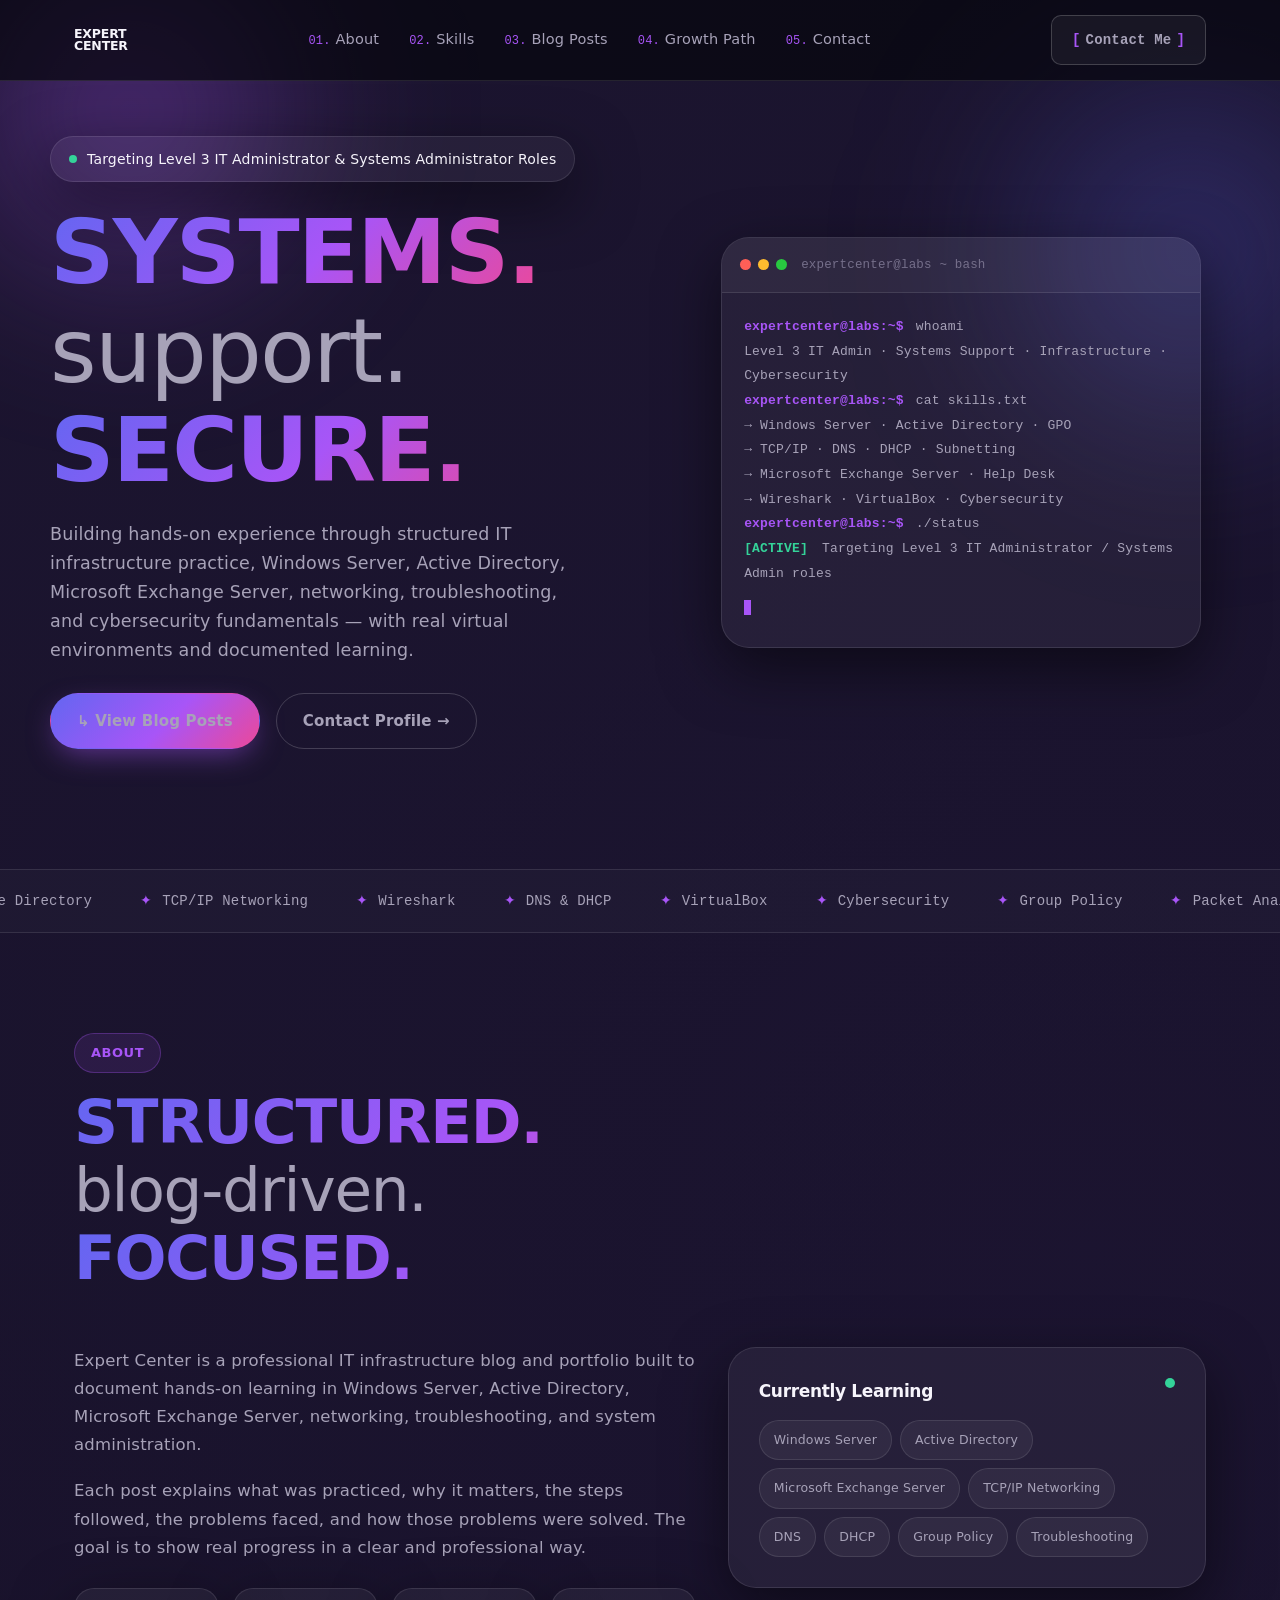
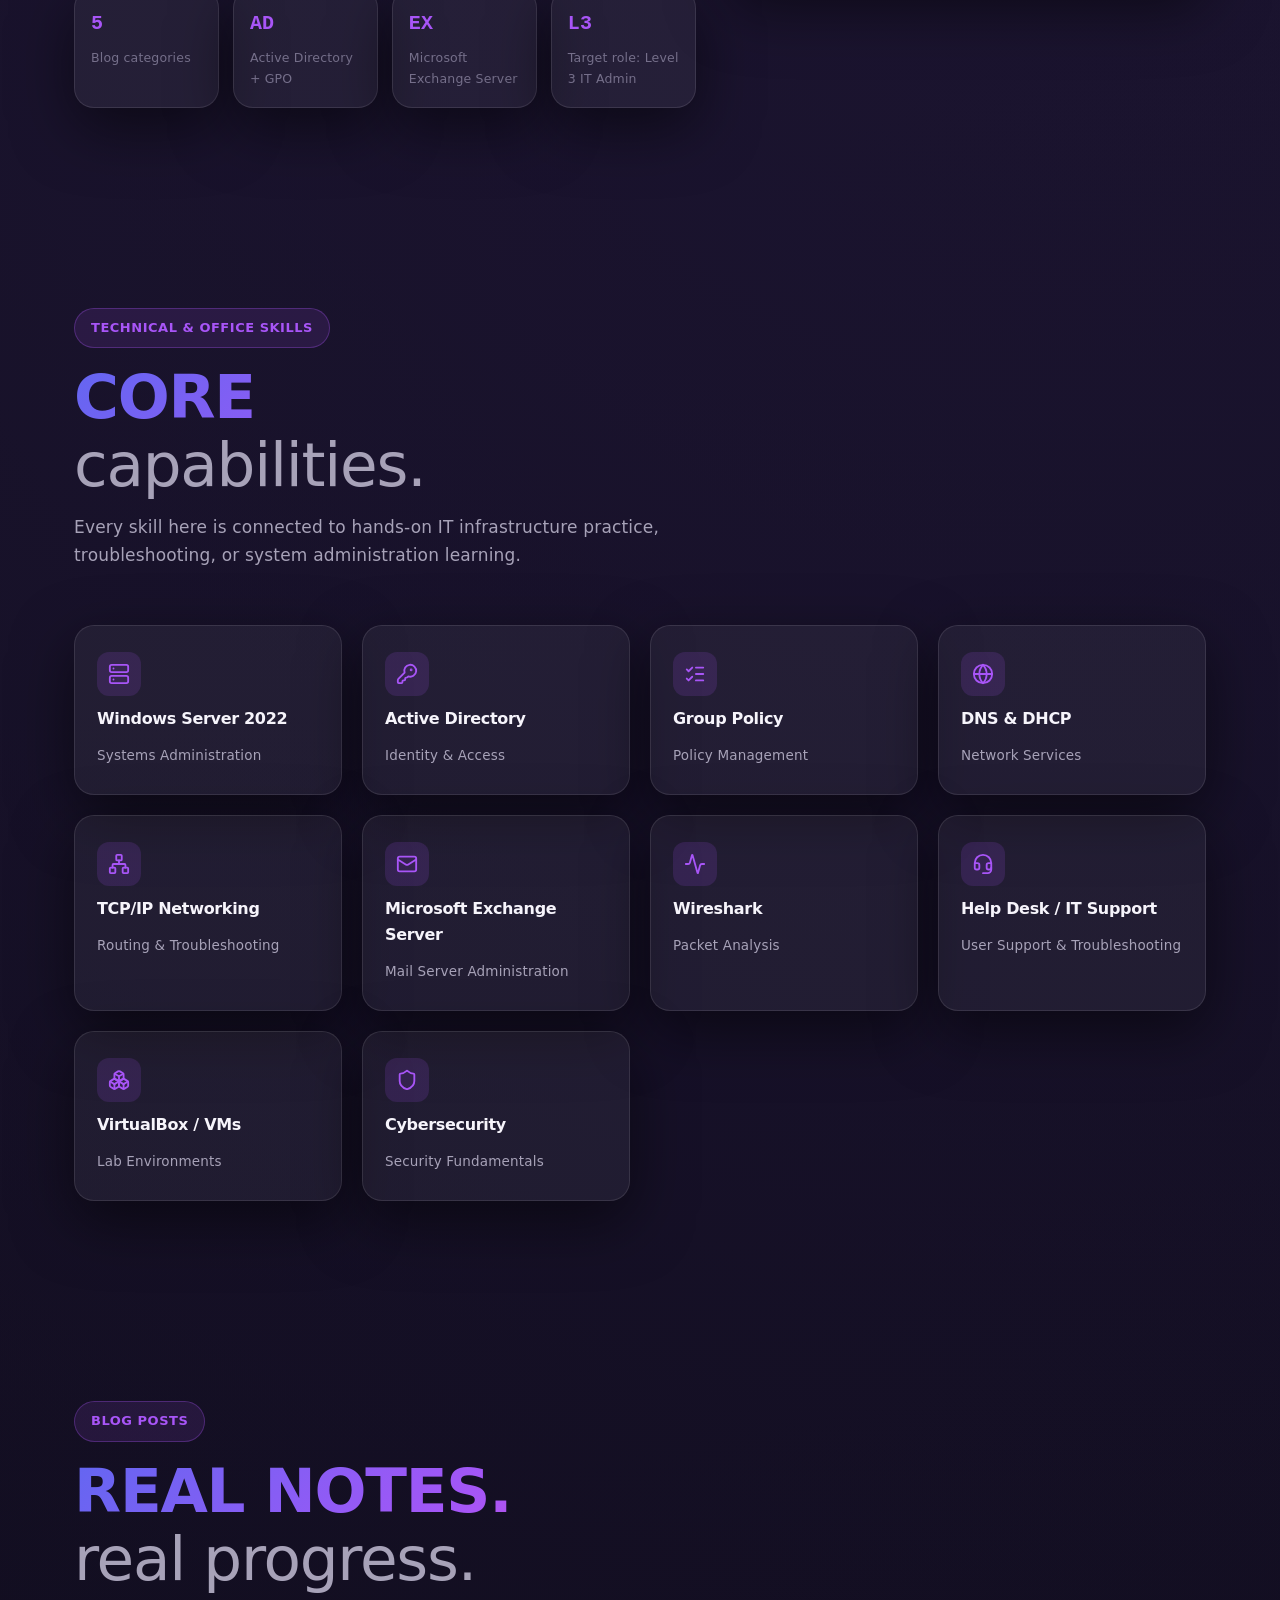
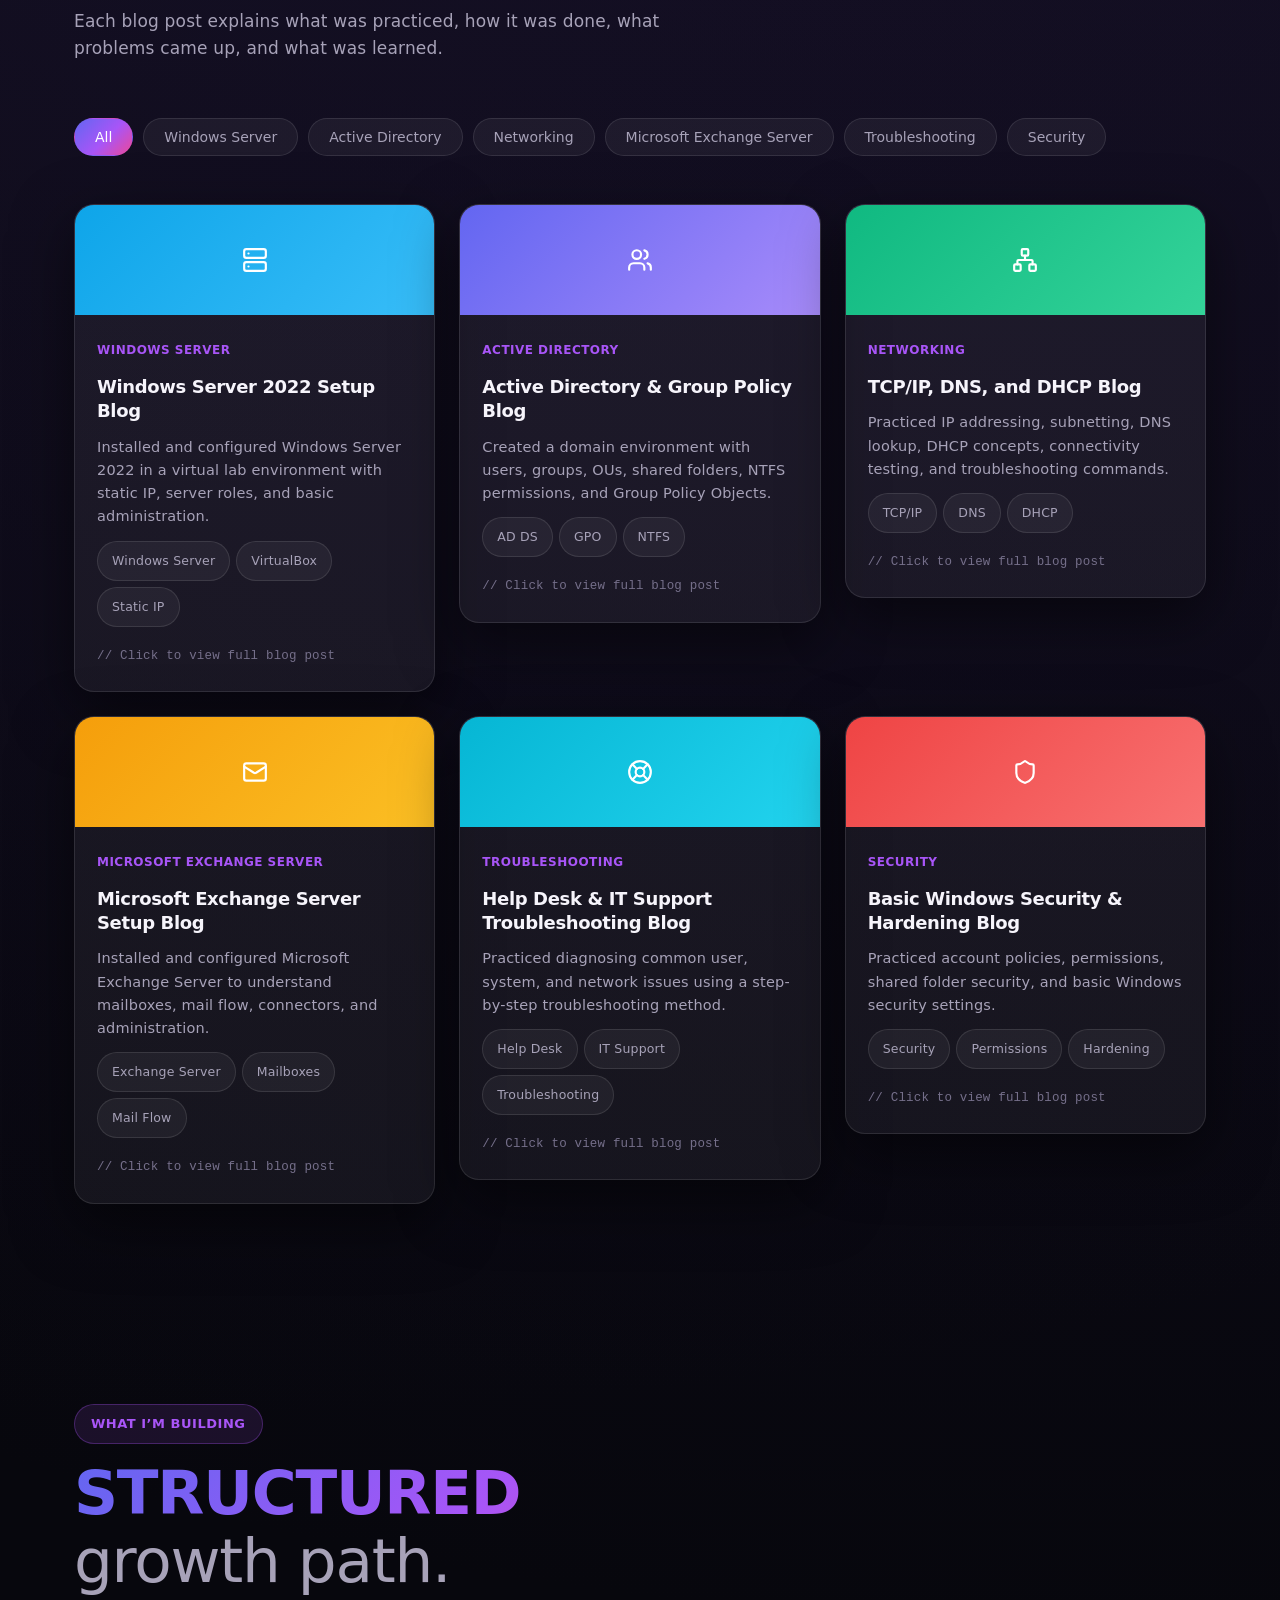
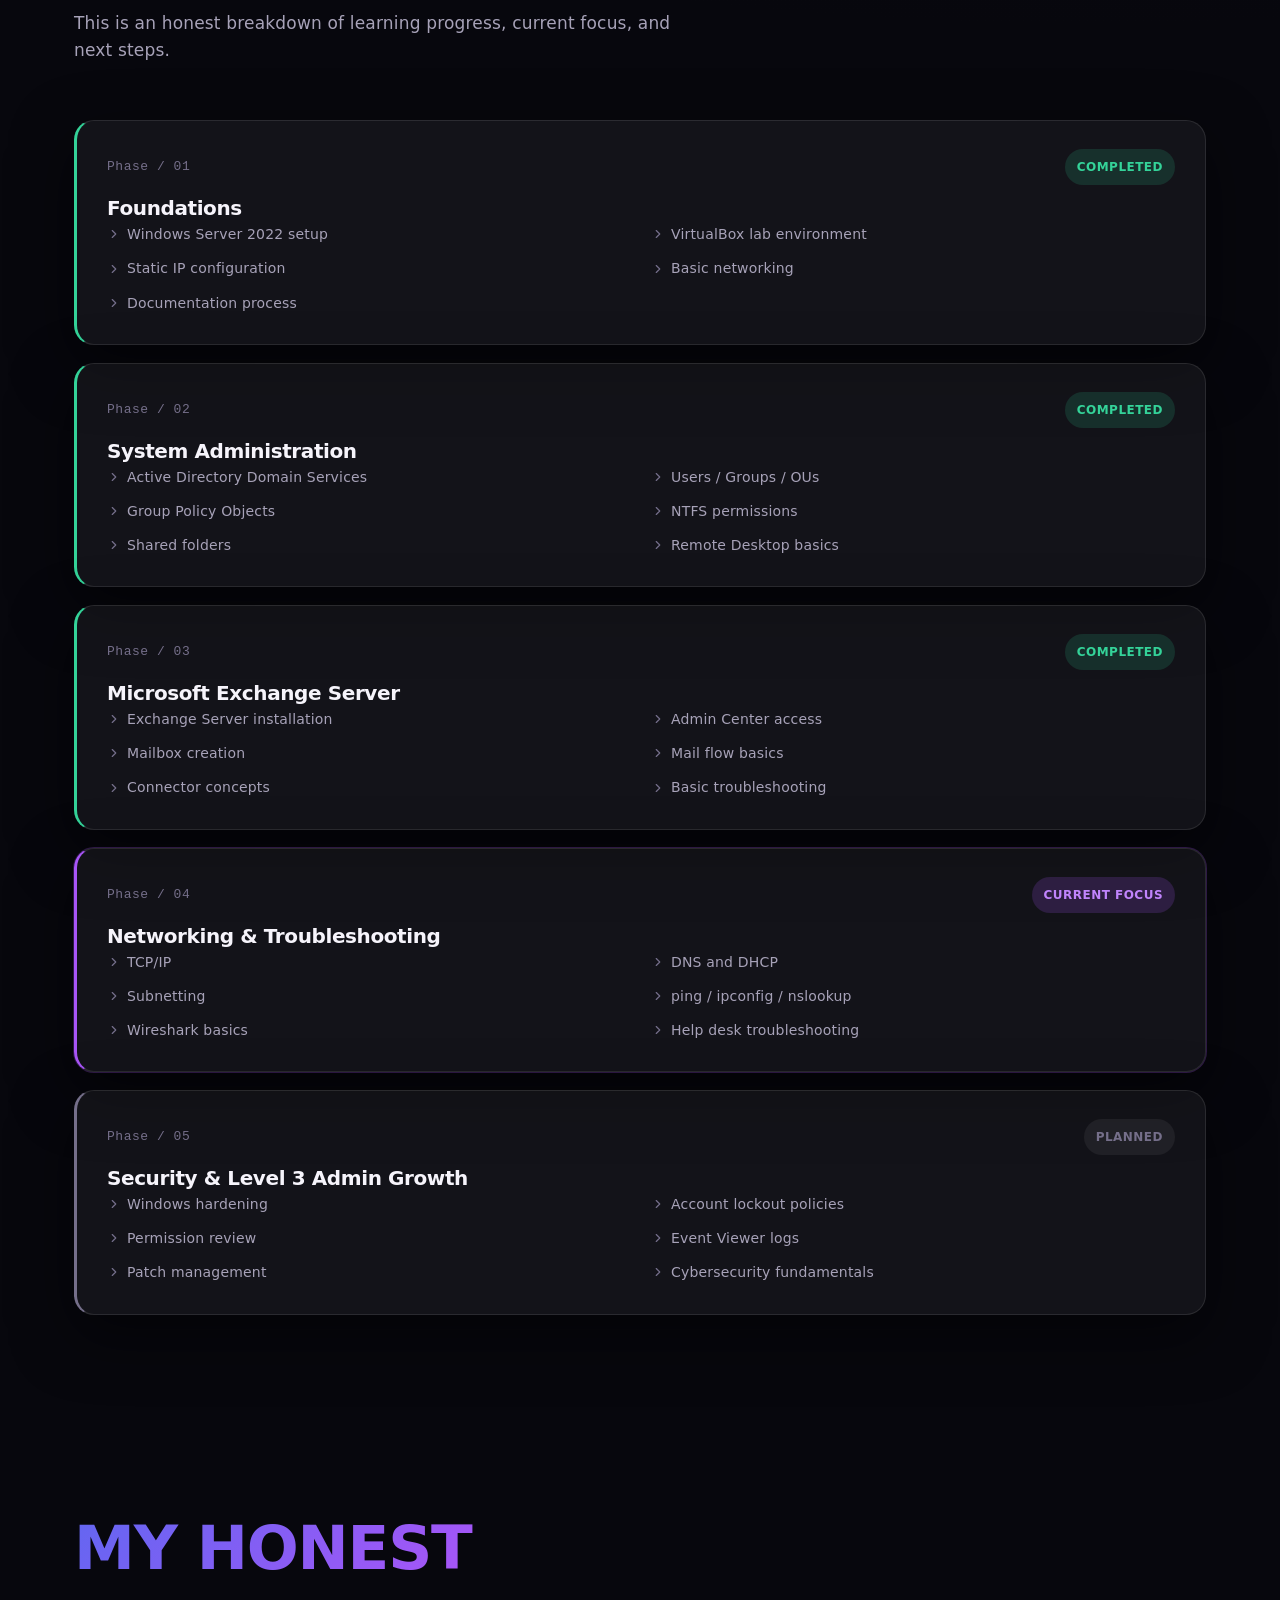
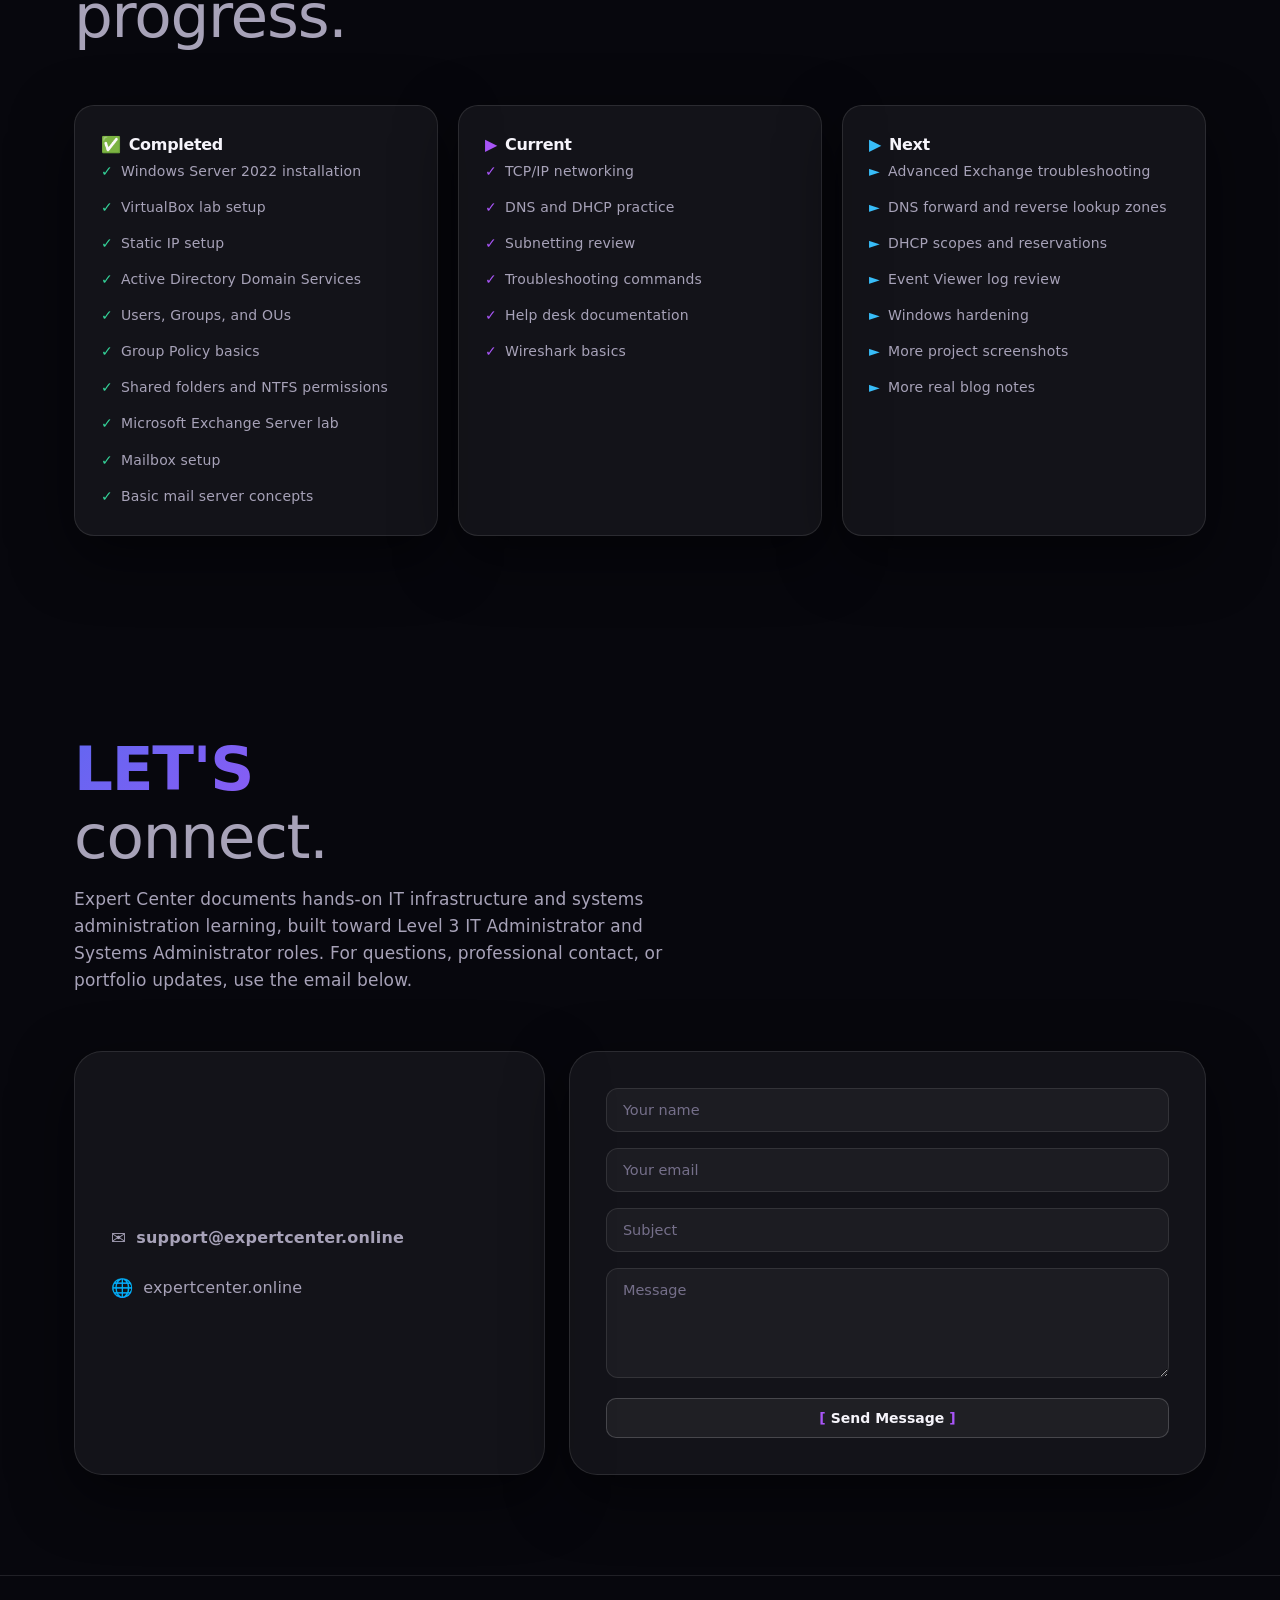
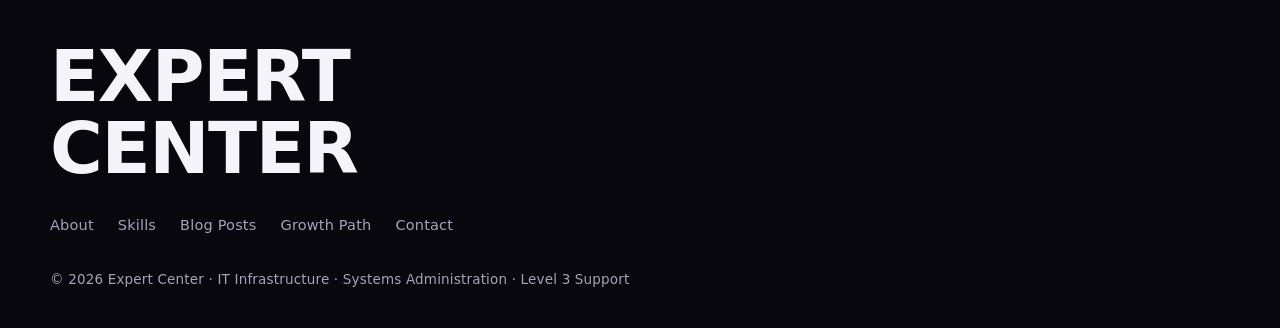
<file: index.html>
<!doctype html>
<html lang="en">
  <head>
    <meta charset="UTF-8" />
    <link rel="icon" type="image/svg+xml" href="/favicon.svg" />
    <meta name="viewport" content="width=device-width, initial-scale=1.0" />
    <title>expertcenter-pro</title>
    <script type="module" crossorigin src="/assets/index-BQO7QCb8.js"></script>
    <link rel="stylesheet" crossorigin href="/assets/index-mmEu26iF.css">
  </head>
  <body>
    <div id="root"></div>
  </body>
</html>
</file>
<file: assets/index-mmEu26iF.css>
:root{--text:#6b6375;--text-h:#08060d;--bg:#fff;--border:#e5e4e7;--code-bg:#f4f3ec;--accent:#aa3bff;--accent-bg:#aa3bff1a;--accent-border:#aa3bff80;--social-bg:#f4f3ec80;--shadow:#0000001a 0 10px 15px -3px, #0000000d 0 4px 6px -2px;--sans:system-ui, "Segoe UI", Roboto, sans-serif;--heading:system-ui, "Segoe UI", Roboto, sans-serif;--mono:ui-monospace, Consolas, monospace;font:18px/145% var(--sans);letter-spacing:.18px;--lightningcss-light:initial;--lightningcss-dark: ;color-scheme:light dark;color:var(--text);background:var(--bg);font-synthesis:none;text-rendering:optimizelegibility;-webkit-font-smoothing:antialiased;-moz-osx-font-smoothing:grayscale}@media (prefers-color-scheme:dark){:root{--lightningcss-light: ;--lightningcss-dark:initial}}@media (width<=1024px){:root{font-size:16px}}@media (prefers-color-scheme:dark){:root{--text:#9ca3af;--text-h:#f3f4f6;--bg:#16171d;--border:#2e303a;--code-bg:#1f2028;--accent:#c084fc;--accent-bg:#c084fc26;--accent-border:#c084fc80;--social-bg:#2f303a80;--shadow:#0006 0 10px 15px -3px, #00000040 0 4px 6px -2px}#social .button-icon{filter:invert()brightness(2)}}body{margin:0}#root{text-align:center;border-inline:1px solid var(--border);box-sizing:border-box;flex-direction:column;width:1126px;max-width:100%;min-height:100svh;margin:0 auto;display:flex}h1,h2{font-family:var(--heading);color:var(--text-h);font-weight:500}h1{letter-spacing:-1.68px;margin:32px 0;font-size:56px}@media (width<=1024px){h1{margin:20px 0;font-size:36px}}h2{letter-spacing:-.24px;margin:0 0 8px;font-size:24px;line-height:118%}@media (width<=1024px){h2{font-size:20px}}p{margin:0}code,.counter{font-family:var(--mono);color:var(--text-h);border-radius:4px;display:inline-flex}code{background:var(--code-bg);padding:4px 8px;font-size:15px;line-height:135%}#root{text-align:left;border-inline:none;width:100%;max-width:none;margin:0}body{background:#07070d;overflow-x:hidden}.app{--bg-base:#07070d;--glass-bg:#ffffff0d;--glass-bg-strong:#ffffff14;--glass-border:#ffffff1a;--glass-border-strong:#ffffff2e;--text-primary:#f6f4fb;--text-secondary:#a7a2b8;--text-tertiary:#756f8a;--accent-1:#a855f7;--accent-2:#ec4899;--accent-3:#6366f1;--accent-gradient:linear-gradient(135deg, #6366f1, #a855f7 55%, #ec4899);--shadow-glass:0 20px 60px #00000080;--radius-sm:14px;--radius-md:20px;--radius-lg:28px;--container:1180px;--nav-height:80px;background:radial-gradient(circle at 15% 0%, #1c1530 0%, transparent 55%), radial-gradient(circle at 85% 15%, #1a1230 0%, transparent 50%), var(--bg-base);width:100%;min-height:100svh;color:var(--text-secondary);font-family:var(--sans);text-align:left;flex-direction:column;display:flex;position:relative;overflow-x:hidden}.app *{box-sizing:border-box}html{scroll-behavior:smooth}.app section,.app .hero{scroll-margin-top:var(--nav-height)}.app h1,.app h2,.app h3,.app h4{color:var(--text-primary);font-family:var(--heading);letter-spacing:-.02em;margin:0}.app p{color:var(--text-secondary);margin:0}.app a{color:inherit;text-decoration:none}.app button{cursor:pointer;font-family:inherit}.glass{background:var(--glass-bg);border:1px solid var(--glass-border);-webkit-backdrop-filter:blur(20px);box-shadow:var(--shadow-glass)}.btn{white-space:nowrap;border:1px solid #0000;border-radius:999px;justify-content:center;align-items:center;gap:8px;padding:14px 26px;font-size:15px;font-weight:600;transition:transform .25s,box-shadow .25s,background .25s,border-color .25s;display:inline-flex}.btn-primary{background:var(--accent-gradient);color:#fff;box-shadow:0 10px 30px -8px #a855f78c}.btn-primary:hover{transform:translateY(-2px);box-shadow:0 16px 36px -8px #a855f7b3}.btn-ghost{color:var(--text-primary);border-color:var(--glass-border-strong);background:0 0}.btn-ghost:hover{background:var(--glass-bg);border-color:var(--accent-1)}.btn-bracket{font-family:var(--mono);color:var(--text-primary);background:var(--glass-bg);border:1px solid var(--glass-border-strong);white-space:nowrap;border-radius:10px;align-items:center;gap:5px;padding:11px 20px;font-size:14px;font-weight:600;transition:all .25s;display:inline-flex}.btn-bracket .bracket{color:var(--accent-1)}.btn-bracket:hover{border-color:var(--accent-1);background:#a855f724}.tag-pill{color:var(--text-secondary);background:var(--glass-bg);border:1px solid var(--glass-border);border-radius:999px;padding:6px 14px;font-size:12.5px}.section-tag{letter-spacing:.04em;text-transform:uppercase;color:var(--accent-1);background:#a855f71f;border:1px solid #a855f74d;border-radius:999px;align-items:center;width:fit-content;padding:6px 16px;font-size:13px;font-weight:600;display:inline-flex}.section-heading{flex-direction:column;gap:16px;max-width:760px;margin:0 0 56px;display:flex}.section-subtitle{color:var(--text-secondary);max-width:600px;font-size:17px;line-height:1.6}.big-headline{flex-direction:column;gap:2px;margin:0;font-size:clamp(2rem,5vw,3.4rem);display:flex}.headline-line{letter-spacing:-.02em;line-height:1.08;font-family:var(--heading)}.headline-line.is-strong{text-transform:uppercase;background:var(--accent-gradient);-webkit-text-fill-color:transparent;color:#0000;-webkit-background-clip:text;background-clip:text;font-weight:800}.headline-line.is-soft{text-transform:lowercase;color:var(--text-secondary);font-weight:500}.brand{letter-spacing:-.01em;color:var(--text-primary);flex-direction:column;font-weight:800;line-height:1;display:flex}.brand-sm .brand-line{font-size:12.5px}.brand-lg .brand-line{letter-spacing:-.02em;font-size:clamp(2.4rem,6vw,4rem)}.brand-link{flex-shrink:0}.navbar{z-index:100;border-bottom:1px solid var(--glass-border);-webkit-backdrop-filter:blur(18px);background:#07070db3;position:fixed;top:0;left:0;right:0}.navbar-inner{max-width:var(--container);height:var(--nav-height);justify-content:space-between;align-items:center;gap:24px;margin:0 auto;padding:0 24px;display:flex}.nav-links{flex:1;justify-content:center;align-items:center;gap:30px;display:flex}.nav-link{color:var(--text-secondary);white-space:nowrap;padding:6px 0;font-size:14.5px;font-weight:500;transition:color .2s;position:relative}.nav-index{font-family:var(--mono);color:var(--accent-1);font-size:12px}.nav-link:after{content:"";background:var(--accent-gradient);border-radius:2px;width:0;height:2px;transition:width .25s;position:absolute;bottom:-2px;left:0}.nav-link:hover,.nav-link.is-active{color:var(--text-primary)}.nav-link.is-active:after{width:100%}.nav-cta{flex-shrink:0}.menu-toggle{background:var(--glass-bg);border:1px solid var(--glass-border);width:40px;height:40px;color:var(--text-primary);border-radius:10px;flex-shrink:0;justify-content:center;align-items:center;display:none}.mobile-menu{border-bottom:1px solid var(--glass-border);background:#07070df2;flex-direction:column;gap:4px;padding:0 24px;display:flex;overflow:hidden}.mobile-link{color:var(--text-secondary);border-bottom:1px solid var(--glass-border);padding:14px 4px;font-size:16px;font-weight:500}.mobile-cta{justify-content:center;width:100%;margin:16px 0 20px}.hero{padding:calc(var(--nav-height) + 56px) 24px 0;position:relative;overflow:hidden}.hero-glow{filter:blur(80px);pointer-events:none;z-index:0;border-radius:50%;position:absolute}.hero-glow-a{background:radial-gradient(circle,#a855f773,#0000 70%);width:460px;height:460px;top:-120px;left:-100px}.hero-glow-b{background:radial-gradient(circle,#6366f159,#0000 70%);width:500px;height:500px;top:0;right:-160px}.hero-grid{z-index:1;max-width:var(--container);grid-template-columns:1.05fr .95fr;align-items:center;gap:48px;margin:0 auto;padding-bottom:64px;display:grid;position:relative}.hero-content{text-align:left;flex-direction:column;align-items:flex-start;gap:22px;display:flex}.eyebrow{color:var(--text-primary);border-radius:999px;align-items:center;gap:10px;padding:9px 18px;font-size:14px;font-weight:500;display:inline-flex}.eyebrow-dot{background:#34d399;border-radius:50%;flex-shrink:0;width:8px;height:8px;animation:2s infinite eyebrow-pulse}@keyframes eyebrow-pulse{0%{box-shadow:0 0 #34d39973}70%{box-shadow:0 0 0 6px #34d39900}to{box-shadow:0 0 #34d39900}}.hero-title{max-width:620px;font-size:clamp(2.6rem,7vw,5rem)}.hero-subtitle{max-width:540px;font-size:17.5px;line-height:1.65}.hero-actions{flex-wrap:wrap;align-items:center;gap:16px;margin-top:6px;display:flex}.hero-visual{justify-content:center;display:flex}.terminal{border-radius:var(--radius-lg);width:100%;max-width:480px;overflow:hidden}.terminal-bar{border-bottom:1px solid var(--glass-border);background:#ffffff0a;align-items:center;gap:10px;padding:14px 18px;display:flex}.terminal-dots{flex-shrink:0;gap:7px;display:flex}.dot{border-radius:50%;width:11px;height:11px}.dot-red{background:#ff5f57}.dot-yellow{background:#febc2e}.dot-green{background:#28c840}.terminal-title{font-family:var(--mono);color:var(--text-tertiary);white-space:nowrap;text-overflow:ellipsis;margin-left:4px;font-size:12.5px;overflow:hidden}.terminal-body{font-family:var(--mono);padding:22px;font-size:13px;line-height:1.9}.terminal-line{color:var(--text-secondary);word-break:break-word;margin:0}.terminal-prompt{margin-top:16px}.terminal-prompt:first-child{margin-top:0}.prompt{color:var(--accent-1);margin-right:4px;font-weight:600}.status-badge{color:#34d399;margin-right:6px;font-weight:700}.terminal-cursor{background:var(--accent-1);width:7px;height:15px;margin-top:14px;animation:1s step-end infinite blink;display:inline-block}@keyframes blink{50%{opacity:0}}.ticker{border-top:1px solid var(--glass-border);border-bottom:1px solid var(--glass-border);background:#ffffff05;width:100vw;margin-top:56px;margin-left:-50vw;margin-right:-50vw;padding:18px 0;position:relative;left:50%;right:50%;overflow:hidden}.ticker-track{gap:48px;width:max-content;display:flex}.ticker-item{font-family:var(--mono);color:var(--text-secondary);white-space:nowrap;align-items:center;gap:10px;font-size:14px;display:flex}.ticker-dot{color:var(--accent-1)}.about,.skills,.blog,.growth,.progress,.contact{max-width:var(--container);width:100%;margin:0 auto;padding:100px 24px;position:relative}.about-grid{grid-template-columns:1.3fr 1fr;align-items:start;gap:32px;display:grid}.about-body{flex-direction:column;gap:18px;font-size:16.5px;line-height:1.7;display:flex}.about-stats{grid-template-columns:repeat(4,1fr);gap:14px;margin-top:8px;display:grid}.about-stat{border-radius:var(--radius-md);flex-direction:column;gap:6px;padding:18px 16px;display:flex}.about-stat-code{font-family:var(--mono);color:var(--accent-1);font-size:20px;font-weight:700}.about-stat-label{color:var(--text-tertiary);font-size:12.5px}.learning-card{border-radius:var(--radius-lg);flex-direction:column;gap:16px;height:fit-content;padding:30px;display:flex;position:relative}.learning-dot{background:#34d399;border-radius:50%;width:10px;height:10px;animation:2s ease-in-out infinite pulse-dot;position:absolute;top:30px;right:30px}@keyframes pulse-dot{0%,to{opacity:1}50%{opacity:.35}}.learning-card h3{font-size:17px}.learning-tags{flex-wrap:wrap;gap:8px;display:flex}.skills-grid{grid-template-columns:repeat(4,1fr);gap:20px;display:grid}.skill-card{border-radius:var(--radius-md);flex-direction:column;gap:10px;padding:26px 22px;transition:border-color .25s;display:flex}.skill-card:hover{border-color:var(--glass-border-strong)}.skill-icon{width:44px;height:44px;color:var(--accent-1);background:#a855f726;border-radius:12px;justify-content:center;align-items:center;display:flex}.skill-title{font-size:16px;font-weight:600}.skill-subtitle{color:var(--text-tertiary);font-size:13.5px}.category-pills{flex-wrap:wrap;gap:10px;margin-bottom:48px;display:flex}.pill{color:var(--text-secondary);background:var(--glass-bg);border:1px solid var(--glass-border);border-radius:999px;padding:10px 20px;font-size:14px;font-weight:500;transition:all .25s}.pill:hover{color:var(--text-primary);border-color:var(--glass-border-strong)}.pill.is-active{color:#fff;background:var(--accent-gradient);border-color:#0000}.blog-grid{grid-template-columns:repeat(3,1fr);align-items:start;gap:24px;display:grid}.blog-card{border-radius:var(--radius-md);text-align:left;flex-direction:column;width:100%;padding:0;font-family:inherit;transition:border-color .25s;display:flex;overflow:hidden}.blog-card:hover{border-color:var(--glass-border-strong)}.blog-card-thumb{color:#fff;justify-content:center;align-items:center;height:110px;display:flex}.blog-card-body{flex-direction:column;flex:1;gap:12px;padding:22px;display:flex}.blog-card-category{letter-spacing:.04em;text-transform:uppercase;color:var(--accent-1);align-self:flex-start;font-size:12px;font-weight:600;display:inline-flex}.blog-card-title{font-size:18px;font-weight:600;line-height:1.35}.blog-card-excerpt{flex:1;font-size:14.5px;line-height:1.6}.blog-card-tags{flex-wrap:wrap;gap:6px;display:flex}.blog-card-hint{font-family:var(--mono);color:var(--text-tertiary);margin-top:4px;font-size:12.5px;transition:color .2s}.blog-card:hover .blog-card-hint{color:var(--accent-1)}.blog-card-wrap{display:flex}.blog-hero{padding:calc(var(--nav-height) + 56px) 24px 64px;position:relative;overflow:hidden}.blog-hero-inner{max-width:var(--container);flex-direction:column;align-items:flex-start;gap:16px;margin:0 auto;display:flex}.back-link{color:#ffffffd9;background:#0003;border:1px solid #ffffff40;border-radius:999px;align-items:center;gap:6px;padding:8px 16px;font-size:14px;font-weight:600;transition:background .2s;display:inline-flex}.back-link:hover{background:#00000052}.blog-hero-icon{color:#fff;background:#0000002e;border-radius:16px;justify-content:center;align-items:center;width:56px;height:56px;margin-top:8px;display:flex}.blog-hero-category{letter-spacing:.06em;text-transform:uppercase;color:#ffffffd9;font-size:13px;font-weight:700}.blog-hero-title{color:#fff;max-width:760px;font-size:clamp(1.8rem,4.5vw,2.8rem);font-weight:700;line-height:1.25}.blog-hero-tags{flex-wrap:wrap;gap:8px;display:flex}.tag-pill-light{color:#fff;background:#ffffff29;border-color:#ffffff4d}.blog-detail-main{flex-direction:column;gap:40px;max-width:760px;margin:0 auto;padding:64px 24px 100px;display:flex}.detail-section{flex-direction:column;gap:12px;display:flex}.detail-label{text-transform:uppercase;letter-spacing:.06em;color:var(--accent-1);font-size:13px;font-weight:700}.detail-section p{font-size:16px;line-height:1.75}.detail-next{border-top:1px solid var(--glass-border);padding-top:24px}.detail-tags{flex-wrap:wrap;gap:8px;display:flex}.detail-steps{flex-direction:column;gap:12px;margin:0;padding-left:24px;display:flex}.detail-steps li{color:var(--text-secondary);padding-left:4px;font-size:15.5px;line-height:1.7}.detail-steps li::marker{color:var(--accent-1);font-weight:700}.detail-bullets{flex-direction:column;gap:10px;margin:0;padding:0;list-style:none;display:flex}.detail-bullets li{color:var(--text-secondary);align-items:flex-start;gap:8px;font-size:15.5px;line-height:1.65;display:flex}.detail-bullets li:before{content:"✓";color:#34d399;flex-shrink:0;font-weight:700}.screenshot-grid{grid-template-columns:repeat(2,1fr);gap:16px;display:grid}.screenshot-placeholder{aspect-ratio:16/10;border-radius:var(--radius-md);border:1.5px dashed var(--glass-border-strong);color:var(--text-tertiary);text-align:center;background:#ffffff08;flex-direction:column;justify-content:center;align-items:center;gap:10px;padding:20px;display:flex}.screenshot-placeholder svg{color:var(--accent-1);flex-shrink:0}.screenshot-tag{font-family:var(--mono);letter-spacing:.04em;color:var(--text-tertiary);font-size:11.5px}.screenshot-caption{color:var(--text-secondary);font-size:13px;line-height:1.4}.screenshot-stack{flex-direction:column;gap:24px;display:flex}.screenshot-figure{border-radius:var(--radius-md);border:1px solid var(--glass-border);background:#ffffff05;flex-direction:column;margin:0;display:flex;overflow:hidden}.screenshot-figure img{width:100%;height:auto;display:block}.screenshot-figure figcaption{color:var(--text-secondary);text-align:center;padding:12px 18px 16px;font-size:13.5px;line-height:1.4}.tutorial-steps{flex-direction:column;gap:28px;display:flex}.tutorial-step{border-radius:var(--radius-lg);border:1px solid var(--glass-border);background:#ffffff06;flex-direction:column;gap:16px;padding:28px;display:flex}.tutorial-step-header{align-items:center;gap:14px;display:flex}.tutorial-step-number{background:var(--accent-gradient);color:#fff;width:40px;height:40px;font-family:var(--mono);border-radius:12px;flex-shrink:0;justify-content:center;align-items:center;font-size:14px;font-weight:700;display:flex}.tutorial-step-title{color:var(--text-primary);font-size:19px;font-weight:700}.tutorial-step-instructions{border-left:2px solid var(--accent-1);flex-direction:column;gap:8px;margin:0;padding:2px 0 2px 18px;list-style:none;display:flex}.tutorial-step-instructions li{color:var(--text-primary);font-size:15px;line-height:1.6}.tutorial-step-explanation{color:var(--text-secondary);font-size:15px;line-height:1.7}.tutorial-step-screenshots{grid-template-columns:repeat(auto-fit,minmax(280px,1fr));gap:14px;display:grid}.tutorial-step-why{border-radius:var(--radius-sm);background:#a855f714;border:1px solid #a855f733;flex-direction:column;gap:4px;padding:14px 16px;display:flex}.tutorial-step-why-label{text-transform:uppercase;letter-spacing:.05em;color:var(--accent-1);font-size:11.5px;font-weight:700}.tutorial-step-why p{color:var(--text-secondary);margin:0;font-size:14px;line-height:1.6}.blog-detail-footer-nav{padding-top:16px}.phase-list{flex-direction:column;gap:18px;display:flex}.phase-card{border-radius:var(--radius-md);border-left:3px solid var(--glass-border-strong);padding:28px 30px}.phase-marker{flex-wrap:wrap;justify-content:space-between;align-items:center;gap:12px;margin-bottom:10px;display:flex}.phase-number{font-family:var(--mono);color:var(--text-tertiary);letter-spacing:.04em;font-size:13px}.phase-status-badge{text-transform:uppercase;letter-spacing:.04em;border-radius:999px;padding:5px 12px;font-size:12px;font-weight:600}.phase-title{margin-bottom:14px;font-size:20px}.phase-items{grid-template-columns:repeat(2,1fr);gap:8px 20px;margin:0;padding:0;list-style:none;display:grid}.phase-items li{color:var(--text-secondary);align-items:center;gap:6px;font-size:14px;display:flex}.phase-items li svg{color:var(--text-tertiary);flex-shrink:0}.phase-card.is-done{border-left-color:#34d399}.phase-card.is-done .phase-status-badge{color:#34d399;background:#34d39926}.phase-card.is-current{border-left-color:var(--accent-1);box-shadow:0 0 0 1px #a855f740, var(--shadow-glass)}.phase-card.is-current .phase-status-badge{color:#c084fc;background:#a855f72e}.phase-card.is-planned{border-left-color:var(--text-tertiary)}.phase-card.is-planned .phase-status-badge{color:var(--text-tertiary);background:#ffffff0f}.progress-grid{grid-template-columns:repeat(3,1fr);gap:20px;display:grid}.progress-card{border-radius:var(--radius-md);padding:26px}.progress-heading{align-items:center;gap:8px;margin-bottom:16px;font-size:16px;display:flex}.progress-items{flex-direction:column;gap:10px;margin:0;padding:0;list-style:none;display:flex}.progress-items li{color:var(--text-secondary);align-items:center;gap:8px;font-size:14px;display:flex}.progress-glyph{flex-shrink:0}.progress-card.is-done .progress-glyph{color:#34d399}.progress-card.is-current .progress-glyph{color:var(--accent-1)}.progress-card.is-next .progress-glyph{color:#38bdf8}.contact-grid{grid-template-columns:minmax(0,.85fr) minmax(0,1.15fr);align-items:stretch;gap:24px;display:grid}.contact-info{border-radius:var(--radius-lg);flex-direction:column;justify-content:center;gap:4px;padding:36px;display:flex}.contact-item{color:var(--text-primary);word-break:break-word;align-items:center;gap:10px;padding:10px 0;font-size:16px;font-weight:600;transition:color .2s;display:flex}.contact-item:hover{color:var(--accent-1)}.contact-item-static{color:var(--text-secondary);font-weight:500}.contact-item-static:hover{color:var(--text-secondary)}.contact-glyph{flex-shrink:0;font-size:18px}.contact-form{border-radius:var(--radius-lg);padding:36px;display:flex}.form-fields{flex-direction:column;gap:16px;width:100%;display:flex}.form-row{display:flex}.form-input{border:1px solid var(--glass-border);width:100%;color:var(--text-primary);background:#ffffff0a;border-radius:12px;padding:13px 16px;font-family:inherit;font-size:14.5px;transition:border-color .2s,background .2s}.form-input::placeholder{color:var(--text-tertiary)}.form-input:focus{border-color:var(--accent-1);background:#ffffff0f;outline:none}.form-textarea{resize:vertical;min-height:110px}.form-submit{justify-content:center;width:100%;margin-top:4px}.form-success{text-align:center;width:100%;color:var(--accent-1);flex-direction:column;justify-content:center;align-items:center;gap:10px;padding:40px 12px;display:flex}.form-success h3{font-size:20px}.form-success p{max-width:320px;font-size:14.5px}.form-success .btn{margin-top:12px}.footer{border-top:1px solid var(--glass-border);padding:64px 24px 36px;position:relative}.footer-inner{max-width:var(--container);flex-direction:column;align-items:flex-start;gap:28px;margin:0 auto;display:flex}.footer-nav{flex-wrap:wrap;gap:24px;display:flex}.footer-nav a{color:var(--text-secondary);font-size:14.5px}.footer-nav a:hover{color:var(--text-primary)}.footer-copyright{color:var(--text-tertiary);font-size:13.5px}@media (width<=1024px){.about-stats,.skills-grid,.blog-grid{grid-template-columns:repeat(2,1fr)}}@media (width<=960px){.hero-grid{grid-template-columns:1fr;gap:40px}.hero-content{align-items:flex-start}.about-grid{grid-template-columns:1fr}}@media (width<=860px){.nav-links,.nav-cta{display:none}.menu-toggle{display:flex}.contact-grid,.progress-grid{grid-template-columns:1fr}}@media (width<=640px){.hero{padding:calc(var(--nav-height) + 36px) 18px 0}.hero-actions{flex-direction:column;align-items:stretch;width:100%}.hero-actions .btn{width:100%}.about,.skills,.blog,.growth,.progress,.contact{padding:64px 18px}.about-stats,.skills-grid,.blog-grid,.phase-items{grid-template-columns:1fr}.phase-card{padding:24px 22px}.blog-hero{padding:calc(var(--nav-height) + 36px) 18px 48px}.blog-detail-main{gap:32px;padding:48px 18px 72px}.screenshot-grid{grid-template-columns:1fr}.footer-inner{gap:22px}}
</file>
